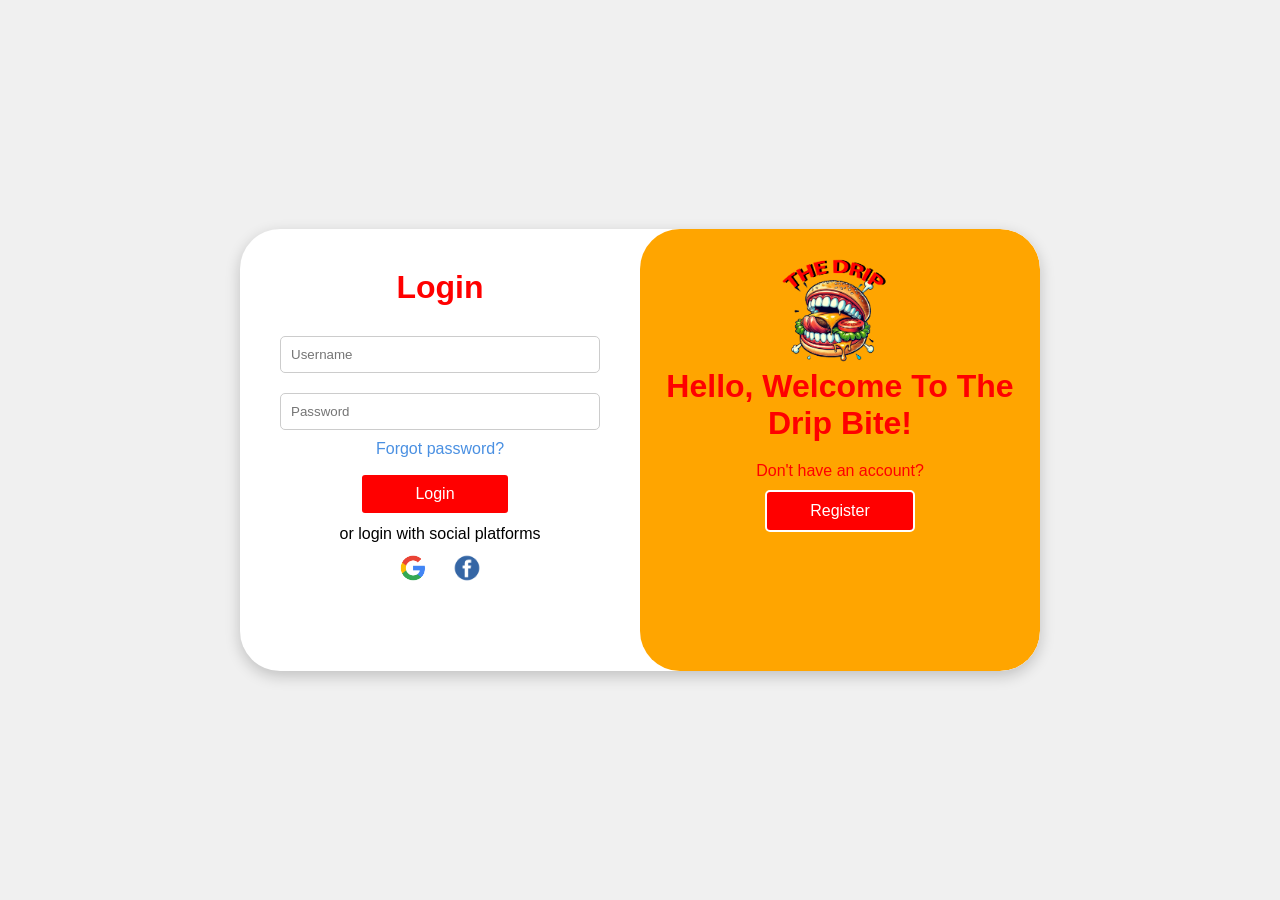
<file: index.html>
<!DOCTYPE html>
<head>
    <meta name="viewport" content="width=device-width, initial-scale=1.0">
    <title>The Drip Bite</title>
    <link rel="stylesheet" href="sign.css">
    <link rel="shortcut icon" href="assets/favicon.png" type="image/x-icon">
</head>
<body> 
    <div class="container" id="container">
        <div class="form-container sign-in">
            <form id="login-form">
                <h1>Login</h1>
                <input type="text" placeholder="Username" required id="username">
                <input type="password" placeholder="Password" required id="password">
                <a href="#">Forgot password?</a>
                <button id="l1">Login</button>
                <p>or login with social platforms</p>
                <div class="social-icons">
                    <a href="#"><img src="assets/googe.png" alt="Google"></a>
                    <a href="#"><img src="assets/fbb.png" alt="Facebook"></a>
                </div>
            </form>
        </div>
        <div class="form-container sign-up">
            <form id="signup-form">
                <h1>Registration</h1>
                <input type="text" placeholder="Username" required id="sign-up username">
                <input type="email" placeholder="Email" required id="email">
                <input type="password" placeholder="Password" required id="sign-up password">
                <button id="l1">Register</button>
                <p>or register with social platforms</p>
                <div class="social-icons">
                    <a href="#"><img src="assets/googe.png" alt="Google"></a>
                    <a href="#"><img src="assets/fbb.png" alt="Facebook"></a>
                </div>
            </form>
        </div>
        <div class="toggle-container" id="toggle-container">
            <img class="logo" src="assets/LOGO.png" alt="">
            <h1 id="toggle-title">Hello, Welcome To The Drip Bite!</h1>
            <p id="toggle-text">Don't have an account?</p>
            <button class="toggle-button" id="register">Register</button>
        </div>
    </div>
    <script src="script.js"></script>
</body>
</html>
</file>
<file: sign.css>
* {
    margin: 0;
    padding: 0;
    box-sizing: border-box;
    font-family: Arial, sans-serif;
}
body {
    display: flex;
    justify-content: center;
    align-items: center;
    height: 100vh;
    background: #f0f0f0;
}
.container {
    position: relative;
    width: 800px;
    background: white;
    border-radius: 40px;
    box-shadow: 0px 5px 15px rgba(0, 0, 0, 0.2);
    overflow: hidden;
    display: flex;
    transition: transform 0.5s ease-in-out;
}
.form-container {
    width: 50%;
    padding: 40px;
    text-align: center;
}
.logo{
    display: flex;
    width: 180px;
    position: absolute;
    right: 115px;
    top: 10px;
    z-index: 1000;
}
h1 {
    color: #ff0000;
    margin-bottom: 20px;
}
input {
    width: 100%;
    padding: 10px;
    margin: 10px 0;
    border: 1px solid #ccc;
    border-radius: 5px;
}
a {
    display: block;
    margin-bottom: 15px;
    color: #4a90e2;
    text-decoration: none;
}

a:hover {
    text-decoration: underline;
}
button {
    width: 100%;
    display: block; 
    padding: 10px;
    background: #ff0000;
    border: 2px solid white;
    color: white;
    width: 150px;
    font-size: 16px;
    border-radius: 5px;
    cursor: pointer;
    margin-top: 10px;
    transition: background 0.3s, border-color 0.3s;
}
button:hover {
    background: orange;
    border: 2px solid white;
}
#l1{
    width: 100%;
    display: block; 
    padding: 10px;
    background: #ff0000;
    border: 2px solid white;
    color: white;
    width: 150px;
    font-size: 16px;
    border-radius: 5px;
    cursor: pointer;
    margin-top: 10px;
    margin-left: 80px;
    margin-bottom: 10px;
    transition: background 0.3s, border-color 0.3s;
}
#l1:hover{
    background: orange;
    border: 2px solid rgb(0, 0, 0);
}
.social-icons a {
    display: inline-block;
    margin: 10px;
}
.social-icons img {
    width: 30px;
}
.toggle-container {
    position: absolute;
    top: 0;
    left: 50%;
    width: 50%;
    height: 100%;
    background: orange;
    color: rgb(255, 0, 0);
    display: flex;
    justify-content: center;
    align-items: center;
    border-radius: 40px 40px 40px 40px;
    transition: left 0.5s ease-in-out;
    text-align: center;
    flex-direction: column;
}
.toggle-container h1,
.toggle-container p,
.toggle-container button {
    transition: opacity 0.3s ease-in-out;
}
.container.active .toggle-container h1 {
    opacity: 1;
}
.container.active .toggle-container p {
    opacity: 1;
}
.container.active .toggle-container button {
    opacity: 1;
}
.container.active .toggle-container {
    left: 0;
}

/* =============================
   RESPONSIVE - SIGN IN/UP PAGE
   ============================= */

@media (max-width: 768px) {
    body {
        align-items: flex-start;
        padding: 20px 10px;
        height: auto;
        min-height: 100vh;
    }
    .container {
        width: 100%;
        max-width: 400px;
        border-radius: 20px;
        flex-direction: column;
        margin: 0 auto;
    }
    .form-container {
        width: 100%;
        padding: 30px 20px;
    }
    .form-container.sign-in {
        order: 1;
    }
    .form-container.sign-up {
        order: 2;
        display: none;
    }
    .container.active .form-container.sign-up {
        display: block;
    }
    .container.active .form-container.sign-in {
        display: none;
    }
    .toggle-container {
        position: relative;
        top: auto;
        left: auto !important;
        width: 100%;
        height: auto;
        padding: 20px;
        border-radius: 0 0 20px 20px;
        order: 3;
    }
    .logo {
        position: relative;
        right: auto;
        top: auto;
        width: 100px;
        margin-bottom: 10px;
    }
    #l1 {
        margin-left: auto;
        margin-right: auto;
    }
}
</file>
